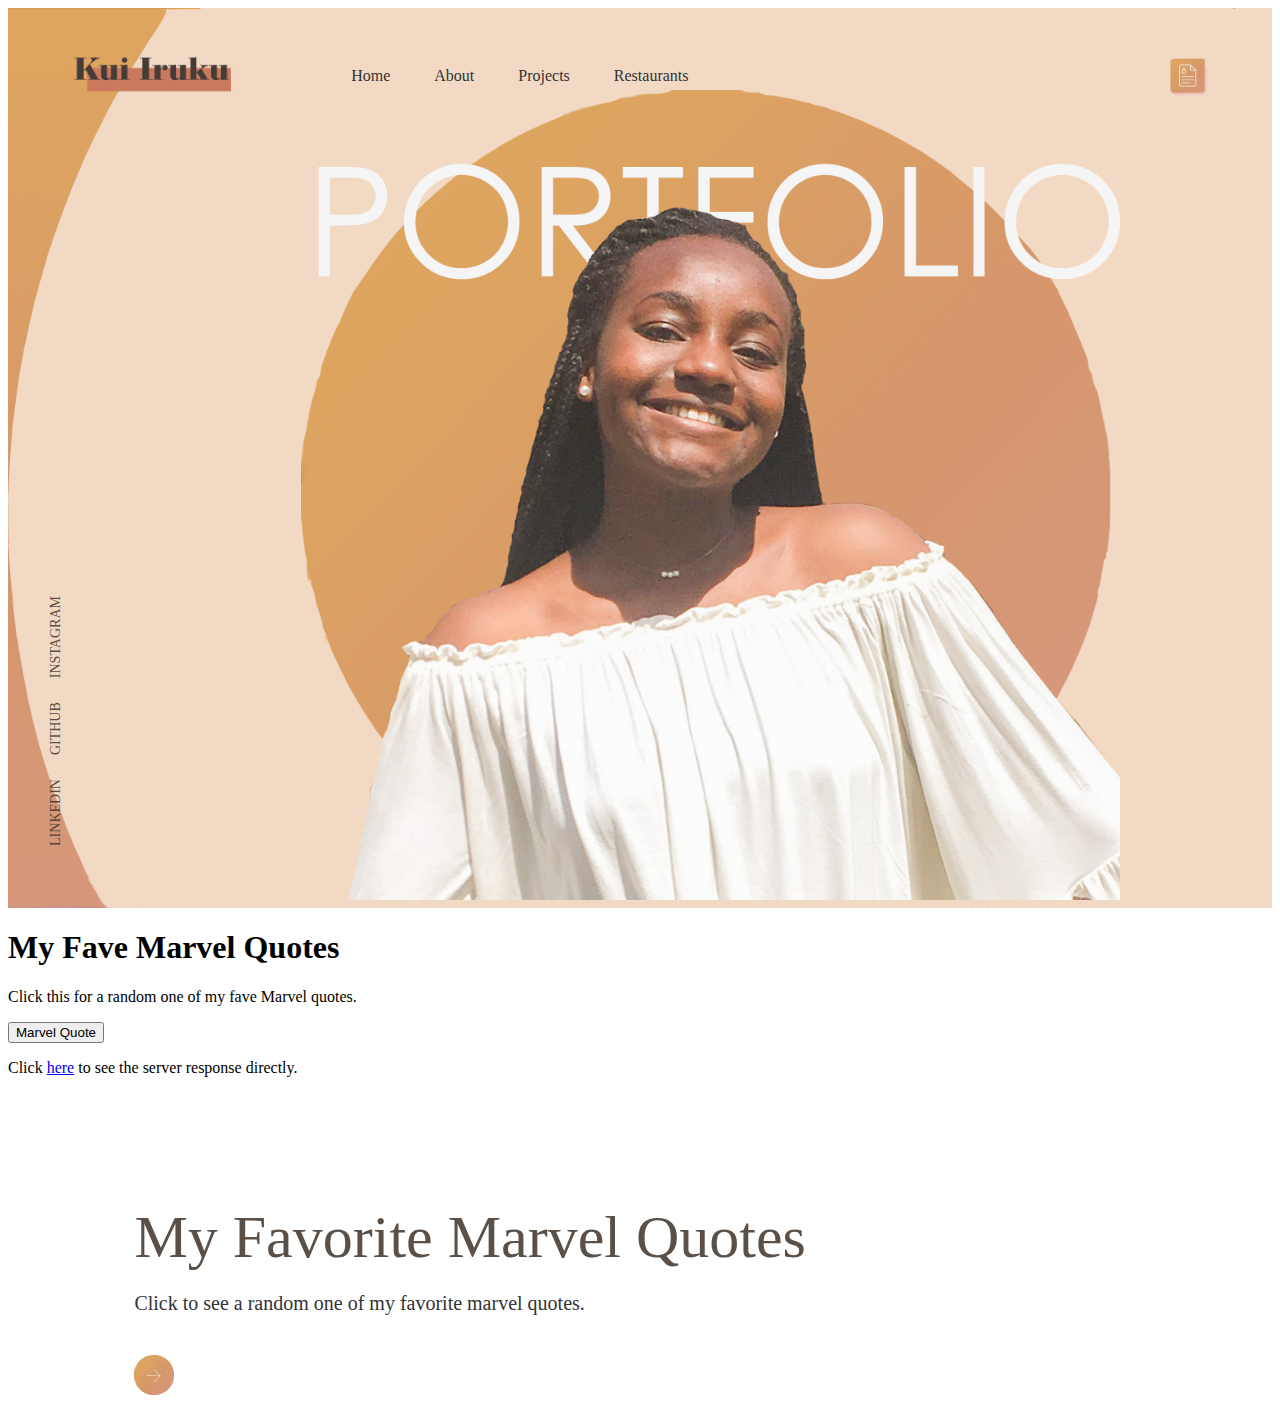
<file: portfolio/src/main/webapp/index.html>
<!DOCTYPE html>
<html>
  <head>
    <meta charset="UTF-8">
    <title>Kui's Portfolio</title>
    <link rel="stylesheet" href="style.css">
    <script src="script.js"></script>
  </head>
  <body>
    <div class="container">
        <div class="navbar">
            <img src="images/logo2.png" class="logo">
            <nav>
                <ul>
                    <li><a href="">Home</a></li>
                    <li><a href="/about">About</a></li>
                    <li><a href="">Projects</a></li>
                    <li><a href="restaurant.html">Restaurants</a></li>
                </ul>
            </nav>
            <img  src="images/resume4.png" class="resume" >
        </div>
    </div>
    <div>
        <h1>My Fave Marvel Quotes</h1>
        <p>Click this for a random one of my fave Marvel quotes.</p>
        <button onclick="getQuotes();">
            Marvel Quote
        </button>
        <p id="quotes-container"></p>
        <p>Click <a href="/quotes">here</a> to see the server response directly.</p>
    </div>
    
    <div class="content">
        <h1 id="quote-container">My Favorite Marvel Quotes</h1>
        <p>Click to see a random one of my favorite marvel quotes.</p>

        <div class="arrow-icons">
            <input type="image" src="images/next-arrow2.png" onclick="nextQuote()"></input>
        </div>
    </div>
    <img src="images/img4.png" class="feature-img">
    <div class="social-links">
        <a href="https://www.linkedin.com/in/kui-iruku-b20638169">LINKEDIN</a>
        <a href="https://github.com/Kuiiii">GITHUB</a>
        <a href="https://www.instagram.com/kui_iruku/">INSTAGRAM</a>
    </div>
    
  </body>
</html>
</file>
<file: portfolio/src/main/webapp/style.css>
#quote-container {
    margin-top: 20px;;
}

.container{
    height: 100vh;
    width: 100%;
    background-image: url(images/background.png);
    background-position: center;
    background-size: cover;
    padding-left: 5%;
    padding-right: 5%;
    box-sizing: border-box;
    position: relative;
}

.navbar{
    width: 100%;
    height: 15vh;
    margin: auto;
    display: flex;
    align-items: center;
}
.logo{
    width: 160px;
    cursor: pointer;
}
.resume{
    width: 40px;
    cursor: pointer;
}
nav{
    flex: 1;
    padding-left: 60px;
}
nav ul li{
    display: inline-block;
    list-style: none;
    margin: 0px 20px;
}
nav ul li a{
    text-decoration: none;
    color: #333;
}
.content{
    margin-left: 10%;
    margin-top: 10%;
}
.content h1{
    font-size: 60px;
    font-weight: 100;
    margin-top: 24px;
    margin-bottom: 15px;
    color: rgba(66, 53, 44, 0.867);
}
.content p{
    font-size: 20px;
    color: #333;
}

.arrow-icons{
    margin-top: 40px;
    display: flex;
}
.arrow-icons input{
    width: 40px;
    margin-right: 25;
}
.feature-img{
    height: 90%;
    position: absolute;
    bottom: 0;
    right: 160px;
}
.social-links{
    transform: rotate(-90deg);
    position: absolute;
    left: -80px;
    bottom: 180px;
}
.social-links a{
    text-decoration: none;
    color: rgba(66, 53, 44, 0.867);
    padding-right: 20px;
    font-size: 14px;
}
</file>
